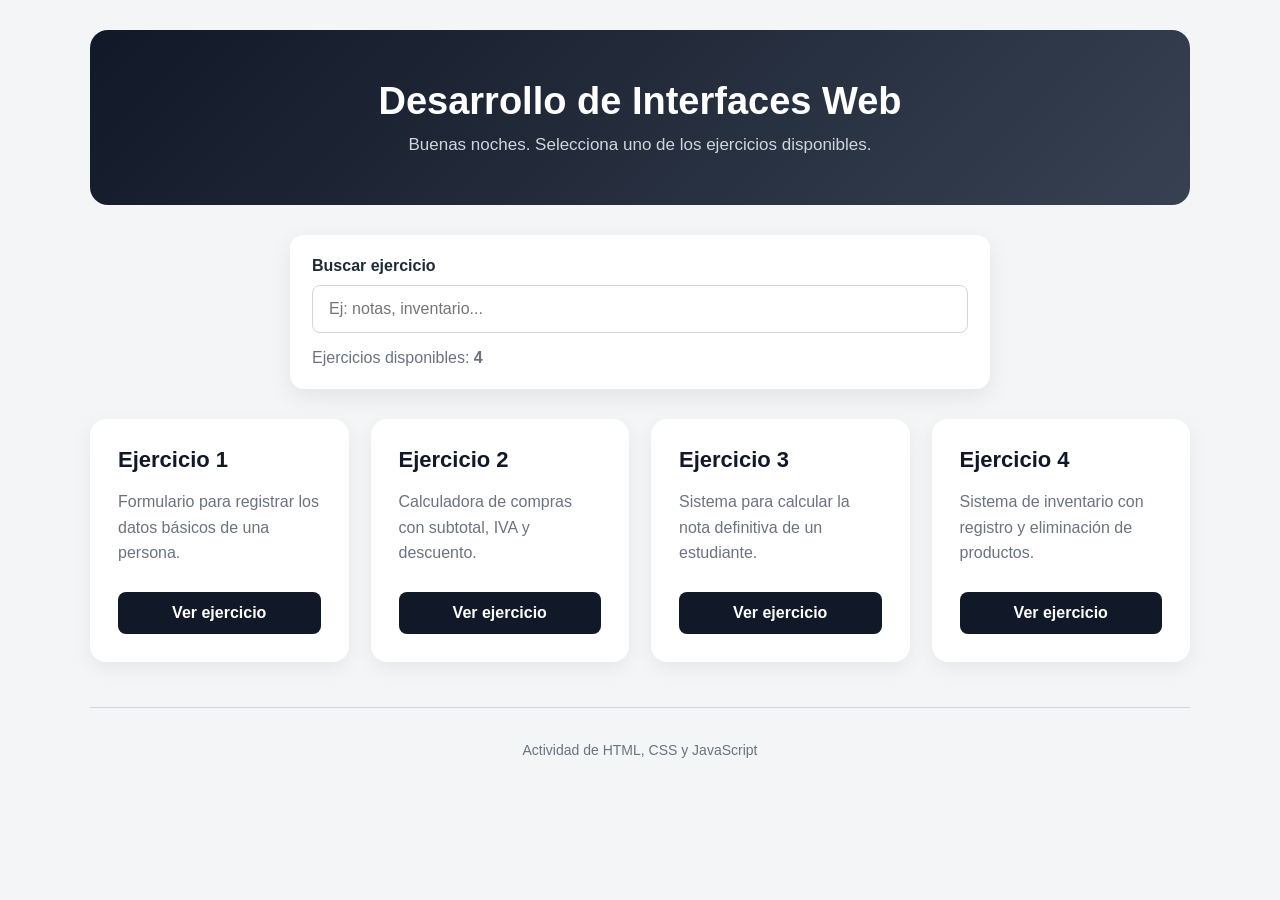
<file: index.html>
<!DOCTYPE html>
<html lang="es">
<head>
    <meta charset="UTF-8">
    <meta name="viewport" content="width=device-width, initial-scale=1.0">
    <title>Interfaces Web con JavaScript</title>
    <link rel="stylesheet" href="style_main.css">
</head>
<body>
    <div class="contenedor">
        <header>
            <h1>Desarrollo de Interfaces Web</h1>
            <p id="saludo">
                Ejercicios desarrollados con HTML, CSS y JavaScript
            </p>
        </header>
        <section class="buscador">
            <label for="buscar">
                Buscar ejercicio
            </label>
            <input
                type="text"
                id="buscar"
                placeholder="Ej: notas, inventario..."
            >
            <p>
                Ejercicios disponibles:
                <strong id="cantidadEjercicios">0</strong>
            </p>
        </section>
        <main class="ejercicios" id="contenedorEjercicios">
            <div class="tarjeta">
                <h2>Ejercicio 1</h2>
                <p>
                    Formulario para registrar los datos básicos de una persona.
                </p>
                <a href="./ejercicio_1/">Ver ejercicio</a>
            </div>
            <div class="tarjeta">
                <h2>Ejercicio 2</h2>
                <p>
                    Calculadora de compras con subtotal, IVA y descuento.
                </p>
                <a href="./ejercicio_2/">Ver ejercicio</a>
            </div>
            <div class="tarjeta">
                <h2>Ejercicio 3</h2>
                <p>
                    Sistema para calcular la nota definitiva de un estudiante.
                </p>
                <a href="./ejercicio_3/">Ver ejercicio</a>
            </div>
            <div class="tarjeta">
                <h2>Ejercicio 4</h2>
                <p>
                    Sistema de inventario con registro y eliminación de productos.
                </p>
                <a href="./ejercicio_4/">Ver ejercicio</a>
            </div>
        </main>
        <p id="sinResultados"></p>
        <footer>
            <p>
                Actividad de HTML, CSS y JavaScript
            </p>
        </footer>
    </div>
    <script src="script_main.js"></script>
</body>
</html>
</file>
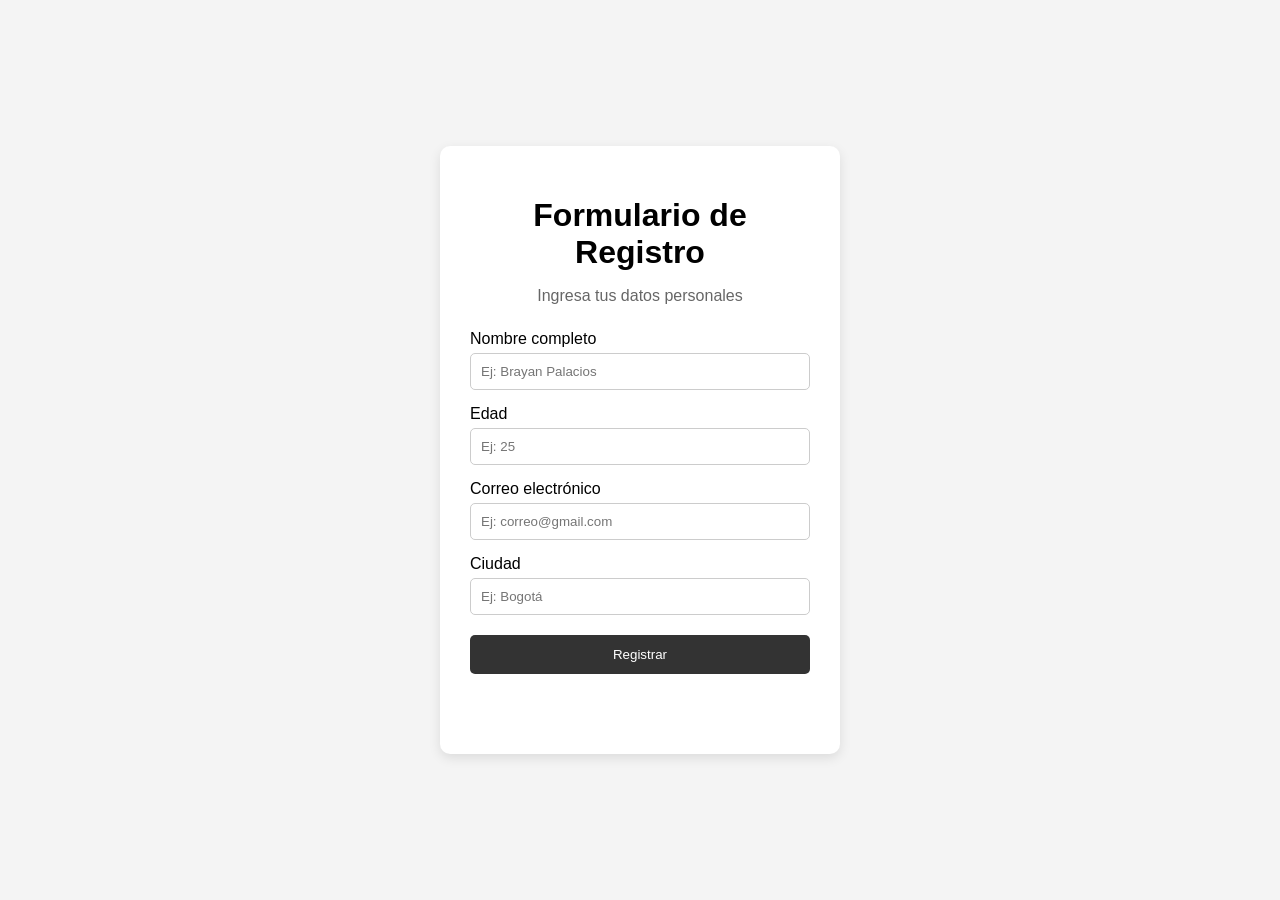
<file: ejercicio_1/index.html>
<!DOCTYPE html>
<html lang="es">
<head>
    <meta charset="UTF-8">
    <meta name="viewport" content="width=device-width, initial-scale=1.0">
    <title>Formulario de Registro</title>
    <link rel="stylesheet" href="style.css">
</head>
<body>
    <div class="contenedor">
        <h1>Formulario de Registro</h1>
        <p>Ingresa tus datos personales</p>
        <form id="formulario">
            <label for="nombre">Nombre completo</label>
            <input type="text" id="nombre" placeholder="Ej: Brayan Palacios">
            <label for="edad">Edad</label>
            <input type="number" id="edad" placeholder="Ej: 25">
            <label for="correo">Correo electrónico</label>
            <input type="email" id="correo" placeholder="Ej: correo@gmail.com">
            <label for="ciudad">Ciudad</label>
            <input type="text" id="ciudad" placeholder="Ej: Bogotá">
            <button type="submit">Registrar</button>
        </form>
        <div id="resultado"></div>
    </div>
    <script src="script.js"></script>
</body>
</html>
</file>
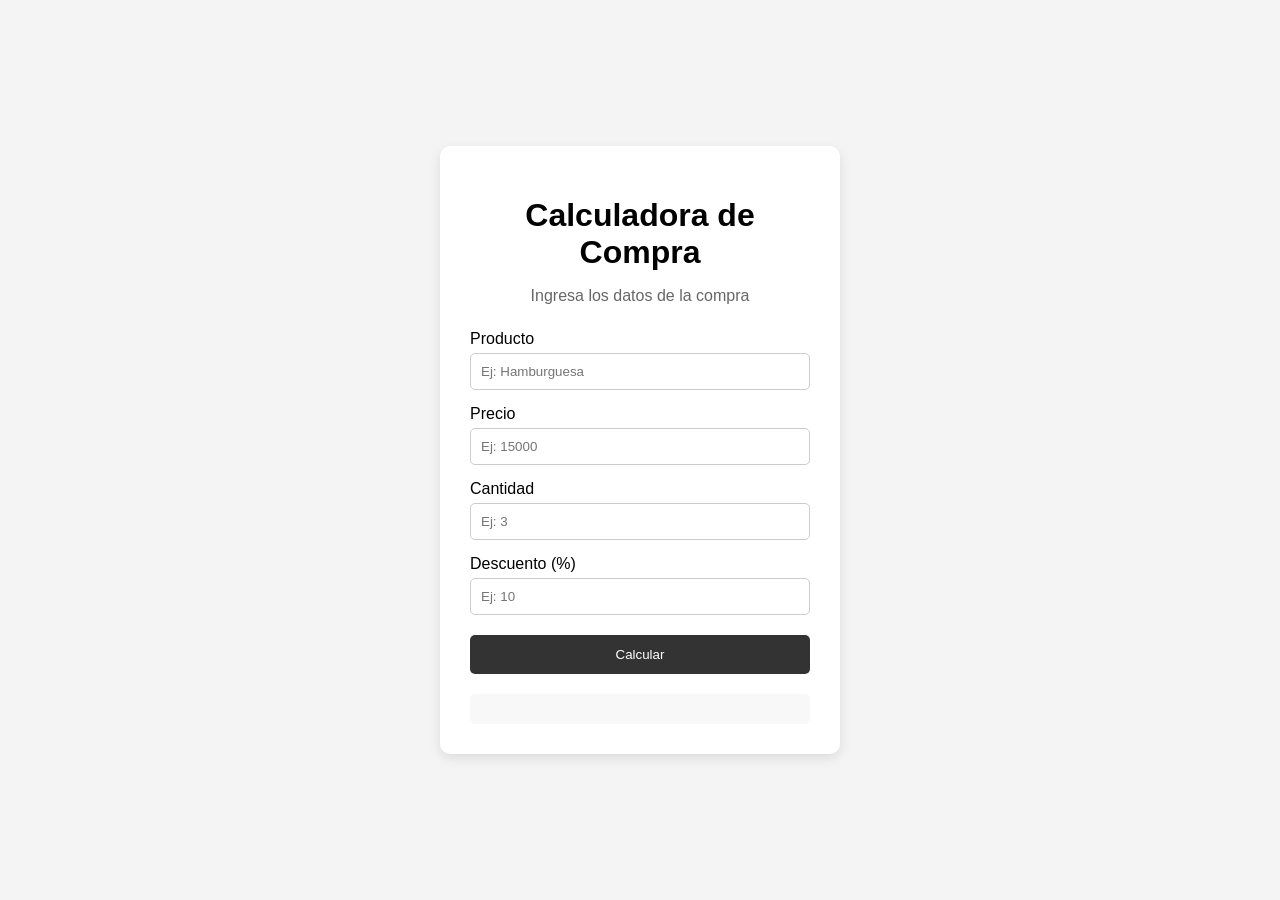
<file: ejercicio_2/index.html>
<!DOCTYPE html>
<html lang="es">
<head>
    <meta charset="UTF-8">
    <meta name="viewport" content="width=device-width, initial-scale=1.0">
    <title>Calculadora de Compra</title>
    <link rel="stylesheet" href="style.css">
</head>
<body>
    <div class="contenedor">
        <h1>Calculadora de Compra</h1>
        <p>Ingresa los datos de la compra</p>
        <form id="formularioCompra">
            <label for="producto">Producto</label>
            <input type="text" id="producto" placeholder="Ej: Hamburguesa">
            <label for="precio">Precio</label>
            <input type="number" id="precio" placeholder="Ej: 15000">
            <label for="cantidad">Cantidad</label>
            <input type="number" id="cantidad" placeholder="Ej: 3">
            <label for="descuento">Descuento (%)</label>
            <input type="number" id="descuento" placeholder="Ej: 10">
            <button type="submit">Calcular</button>
        </form>
        <div id="resultado"></div>
    </div>
    <script src="script.js"></script>
</body>
</html>
</file>
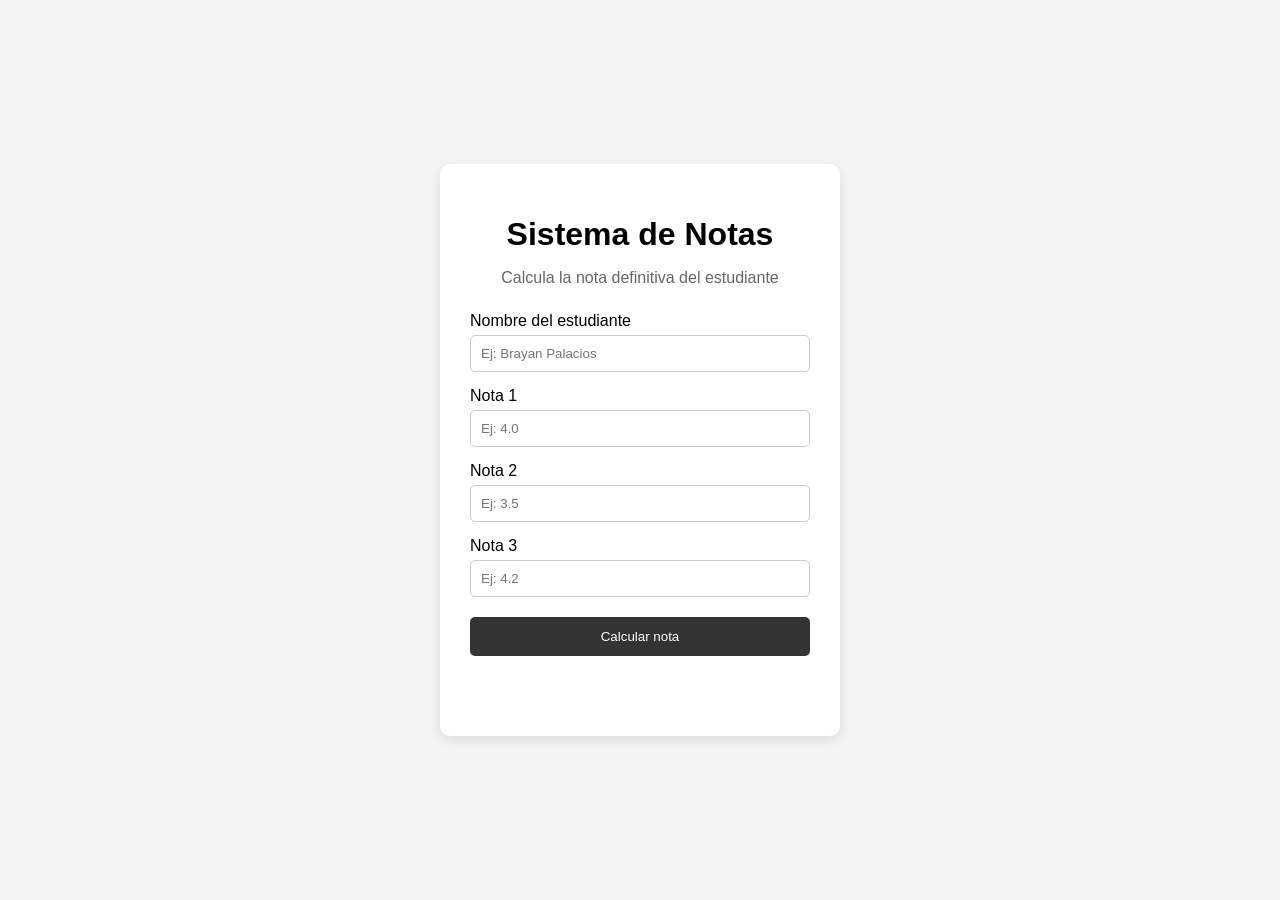
<file: ejercicio_3/index.html>
<!DOCTYPE html>
<html lang="es">
<head>
    <meta charset="UTF-8">
    <meta name="viewport" content="width=device-width, initial-scale=1.0">
    <title>Sistema de Notas</title>
    <link rel="stylesheet" href="style.css">
</head>
<body>
    <div class="contenedor">
        <h1>Sistema de Notas</h1>
        <p>Calcula la nota definitiva del estudiante</p>
        <form id="formularioNotas">
            <label for="nombre">Nombre del estudiante</label>
            <input type="text" id="nombre" placeholder="Ej: Brayan Palacios">
            <label for="nota1">Nota 1</label>
            <input type="number" id="nota1" step="0.1" min="0" max="5" placeholder="Ej: 4.0">
            <label for="nota2">Nota 2</label>
            <input type="number" id="nota2" step="0.1" min="0" max="5" placeholder="Ej: 3.5">
            <label for="nota3">Nota 3</label>
            <input type="number" id="nota3" step="0.1" min="0" max="5" placeholder="Ej: 4.2">
            <button type="submit">Calcular nota</button>
        </form>
        <div id="resultado"></div>
    </div>
    <script src="script.js"></script>
</body>
</html>
</file>
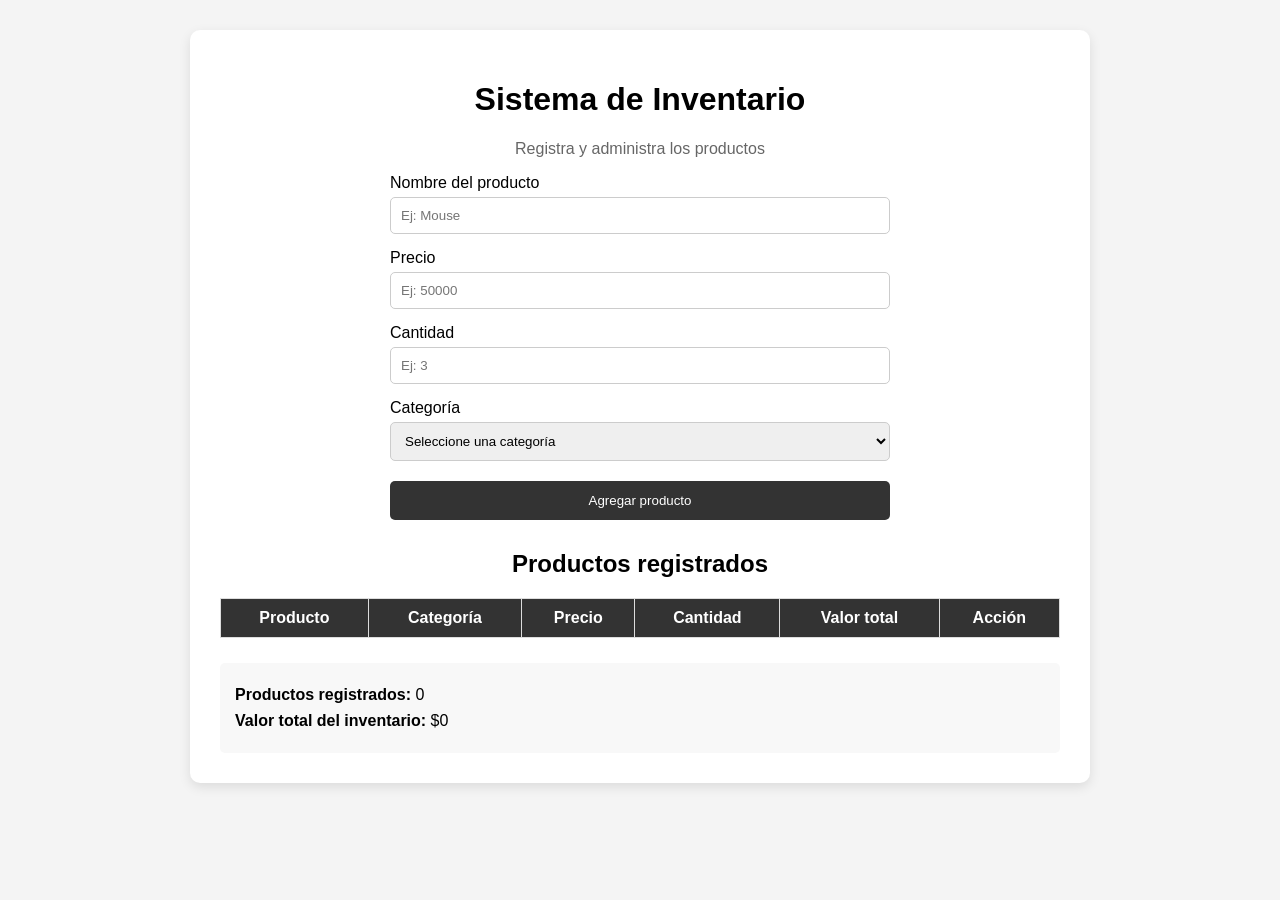
<file: ejercicio_4/index.html>
<!DOCTYPE html>
<html lang="es">
<head>
    <meta charset="UTF-8">
    <meta name="viewport" content="width=device-width, initial-scale=1.0">
    <title>Sistema de Inventario</title>
    <link rel="stylesheet" href="style.css">
</head>
<body>
    <div class="contenedor">
        <h1>Sistema de Inventario</h1>
        <p>Registra y administra los productos</p>
        <form id="formularioProducto">
            <label for="nombre">Nombre del producto</label>
            <input type="text" id="nombre" placeholder="Ej: Mouse">
            <label for="precio">Precio</label>
            <input type="number" id="precio" placeholder="Ej: 50000">
            <label for="cantidad">Cantidad</label>
            <input type="number" id="cantidad" placeholder="Ej: 3">
            <label for="categoria">Categoría</label>
            <select id="categoria">
                <option value="">Seleccione una categoría</option>
                <option value="Tecnología">Tecnología</option>
                <option value="Accesorios">Accesorios</option>
                <option value="Oficina">Oficina</option>
                <option value="Otros">Otros</option>
            </select>
            <button type="submit">Agregar producto</button>
        </form>
        <div id="mensaje"></div>
        <h2>Productos registrados</h2>
        <table>
            <thead>
                <tr>
                    <th>Producto</th>
                    <th>Categoría</th>
                    <th>Precio</th>
                    <th>Cantidad</th>
                    <th>Valor total</th>
                    <th>Acción</th>
                </tr>
            </thead>
            <tbody id="tablaProductos">
            </tbody>
        </table>
        <div class="totales">
            <p>
                <strong>Productos registrados:</strong>
                <span id="totalProductos">0</span>
            </p>
            <p>
                <strong>Valor total del inventario:</strong>
                $<span id="valorInventario">0</span>
            </p>
        </div>
    </div>
    <script src="script.js"></script>
</body>
</html>
</file>
<file: style_main.css>
* {
    box-sizing: border-box;
}
body {
    margin: 0;
    font-family: Arial, Helvetica, sans-serif;
    background: #f3f5f7;
    color: #1f2937;
}
.contenedor {
    width: min(1100px, 92%);
    margin: 0 auto;
    padding-bottom: 40px;
}

/* ENCABEZADO */
header {
    margin-top: 30px;
    padding: 50px 30px;
    text-align: center;
    background: linear-gradient(
        135deg,
        #111827,
        #374151
    );
    color: white;
    border-radius: 18px;
}
header h1 {
    margin: 0;
    font-size: 38px;
}
header p {
    margin-top: 12px;
    margin-bottom: 0;
    color: #d1d5db;
    font-size: 17px;
}

/* BUSCADOR */
.buscador {
    max-width: 700px;
    margin: 30px auto;
    padding: 22px;
    background-color: white;
    border-radius: 14px;
    box-shadow:
        0 8px 25px rgba(0, 0, 0, 0.07);
}
.buscador label {
    display: block;
    margin-bottom: 10px;
    font-weight: bold;
}
.buscador input {
    width: 100%;
    padding: 14px 16px;
    border: 1px solid #d1d5db;
    border-radius: 8px;
    font-size: 16px;
    outline: none;
}
.buscador input:focus {
    border-color: #374151;
    box-shadow:
        0 0 0 3px rgba(55, 65, 81, 0.12);
}
.buscador p {
    margin-bottom: 0;
    color: #6b7280;
}

/* CONTENEDOR DE TARJETAS */
.ejercicios {
    display: grid;
    grid-template-columns:
        repeat(auto-fit, minmax(240px, 1fr));
    gap: 22px;
}

/* TARJETAS */
.tarjeta {
    background-color: white;
    padding: 28px;
    border-radius: 16px;
    box-shadow:
        0 6px 20px rgba(0, 0, 0, 0.06);
    transition:
        transform 0.2s ease,
        box-shadow 0.2s ease;
}
.tarjeta:hover {
    transform: translateY(-5px);
    box-shadow:
        0 12px 28px rgba(0, 0, 0, 0.1);
}
.tarjeta h2 {
    margin-top: 0;
    margin-bottom: 12px;
    font-size: 22px;
    color: #111827;
}
.tarjeta p {
    min-height: 70px;
    line-height: 1.6;
    color: #6b7280;
}

/* BOTONES */
.tarjeta a {
    display: inline-block;
    width: 100%;
    padding: 12px 16px;
    margin-top: 10px;
    text-align: center;
    text-decoration: none;
    background-color: #111827;
    color: white;
    border-radius: 8px;
    font-weight: bold;
    transition: background-color 0.2s ease;
}
.tarjeta a:hover {
    background-color: #374151;
}

/* RESULTADO SIN COINCIDENCIAS */
#sinResultados {
    text-align: center;
    margin-top: 25px;
    font-weight: bold;
    color: #b91c1c;
}

/* CLASE PARA OCULTAR */
.oculto {
    display: none;
}

/* FOOTER */
footer {
    margin-top: 45px;
    padding-top: 20px;
    border-top: 1px solid #d1d5db;
    text-align: center;
    color: #6b7280;
    font-size: 14px;
}

/* RESPONSIVE */
@media (max-width: 600px) {
    header {
        padding: 35px 20px;
    }
    header h1 {
        font-size: 30px;
    }
    .tarjeta {
        padding: 22px;
    }
}
</file>
<file: ejercicio_1/style.css>
* {
    box-sizing: border-box;
}

body {
    font-family: Arial, sans-serif;
    background-color: #f4f4f4;
    margin: 0;
    padding: 0;
    display: flex;
    justify-content: center;
    align-items: center;
    min-height: 100vh;
}

.contenedor {
    background-color: white;
    width: 400px;
    padding: 30px;
    border-radius: 10px;
    box-shadow: 0 4px 12px rgba(0, 0, 0, 0.1);
}

h1 {
    text-align: center;
    margin-bottom: 5px;
}

p {
    text-align: center;
    color: #666;
    margin-bottom: 25px;
}

label {
    display: block;
    margin-top: 15px;
    margin-bottom: 5px;
}

input {
    width: 100%;
    padding: 10px;
    border: 1px solid #ccc;
    border-radius: 5px;
}

button {
    width: 100%;
    padding: 12px;
    margin-top: 20px;
    border: none;
    border-radius: 5px;
    background-color: #333;
    color: white;
    cursor: pointer;
}

button:hover {
    background-color: #555;
}

#resultado {
    margin-top: 20px;
    padding: 15px;
    text-align: center;
}
</file>
<file: ejercicio_2/style.css>
* {
    box-sizing: border-box;
}

body {
    font-family: Arial, sans-serif;
    background-color: #f4f4f4;
    margin: 0;
    padding: 0;
    display: flex;
    justify-content: center;
    align-items: center;
    min-height: 100vh;
}

.contenedor {
    background-color: white;
    width: 400px;
    padding: 30px;
    border-radius: 10px;
    box-shadow: 0 4px 12px rgba(0, 0, 0, 0.1);
}

h1 {
    text-align: center;
    margin-bottom: 5px;
}

p {
    text-align: center;
    color: #666;
    margin-bottom: 25px;
}

label {
    display: block;
    margin-top: 15px;
    margin-bottom: 5px;
}

input {
    width: 100%;
    padding: 10px;
    border: 1px solid #ccc;
    border-radius: 5px;
}

button {
    width: 100%;
    padding: 12px;
    margin-top: 20px;
    border: none;
    border-radius: 5px;
    background-color: #333;
    color: white;
    cursor: pointer;
}

button:hover {
    background-color: #555;
}

#resultado {
    margin-top: 20px;
    padding: 15px;
    background-color: #f8f8f8;
    border-radius: 5px;
}
</file>
<file: ejercicio_3/style.css>
* {
    box-sizing: border-box;
}

body {
    font-family: Arial, sans-serif;
    background-color: #f4f4f4;
    margin: 0;
    padding: 0;
    display: flex;
    justify-content: center;
    align-items: center;
    min-height: 100vh;
}

.contenedor {
    background-color: white;
    width: 400px;
    padding: 30px;
    border-radius: 10px;
    box-shadow: 0 4px 12px rgba(0, 0, 0, 0.1);
}

h1 {
    text-align: center;
    margin-bottom: 5px;
}

p {
    text-align: center;
    color: #666;
    margin-bottom: 25px;
}

label {
    display: block;
    margin-top: 15px;
    margin-bottom: 5px;
}

input {
    width: 100%;
    padding: 10px;
    border: 1px solid #ccc;
    border-radius: 5px;
}

button {
    width: 100%;
    padding: 12px;
    margin-top: 20px;
    border: none;
    border-radius: 5px;
    background-color: #333;
    color: white;
    cursor: pointer;
}

button:hover {
    background-color: #555;
}

#resultado {
    margin-top: 20px;
    padding: 15px;
    border-radius: 5px;
    text-align: center;
}

.aprobado {
    background-color: #d4edda;
    border: 1px solid #a3cfbb;
    color: #155724;
}

.reprobado {
    background-color: #f8d7da;
    border: 1px solid #f1aeb5;
    color: #721c24;
}

.error {
    background-color: #fff3cd;
    border: 1px solid #ffe69c;
    color: #664d03;
}
</file>
<file: ejercicio_4/style.css>
* {
    box-sizing: border-box;
}

body {
    font-family: Arial, sans-serif;
    background-color: #f4f4f4;
    margin: 0;
    padding: 30px;
}

.contenedor {
    background-color: white;
    max-width: 900px;
    margin: auto;
    padding: 30px;
    border-radius: 10px;
    box-shadow: 0 4px 12px rgba(0, 0, 0, 0.1);
}

h1,
h2 {
    text-align: center;
}

.contenedor > p {
    text-align: center;
    color: #666;
}

form {
    max-width: 500px;
    margin: 0 auto 30px;
}

label {
    display: block;
    margin-top: 15px;
    margin-bottom: 5px;
}

input,
select {
    width: 100%;
    padding: 10px;
    border: 1px solid #ccc;
    border-radius: 5px;
}

button {
    border: none;
    border-radius: 5px;
    cursor: pointer;
}

form button {
    width: 100%;
    padding: 12px;
    margin-top: 20px;
    background-color: #333;
    color: white;
}

form button:hover {
    background-color: #555;
}

table {
    width: 100%;
    border-collapse: collapse;
    margin-top: 20px;
}

th,
td {
    border: 1px solid #ddd;
    padding: 10px;
    text-align: center;
}

th {
    background-color: #333;
    color: white;
}

.boton-eliminar {
    background-color: #b02a37;
    color: white;
    padding: 8px 12px;
}

.boton-eliminar:hover {
    background-color: #842029;
}

#mensaje {
    text-align: center;
    margin-bottom: 20px;
}

.error {
    color: #b02a37;
}

.exito {
    color: #146c43;
}

.totales {
    margin-top: 25px;
    padding: 15px;
    background-color: #f8f8f8;
    border-radius: 5px;
}

.totales p {
    margin: 8px 0;
}
</file>
